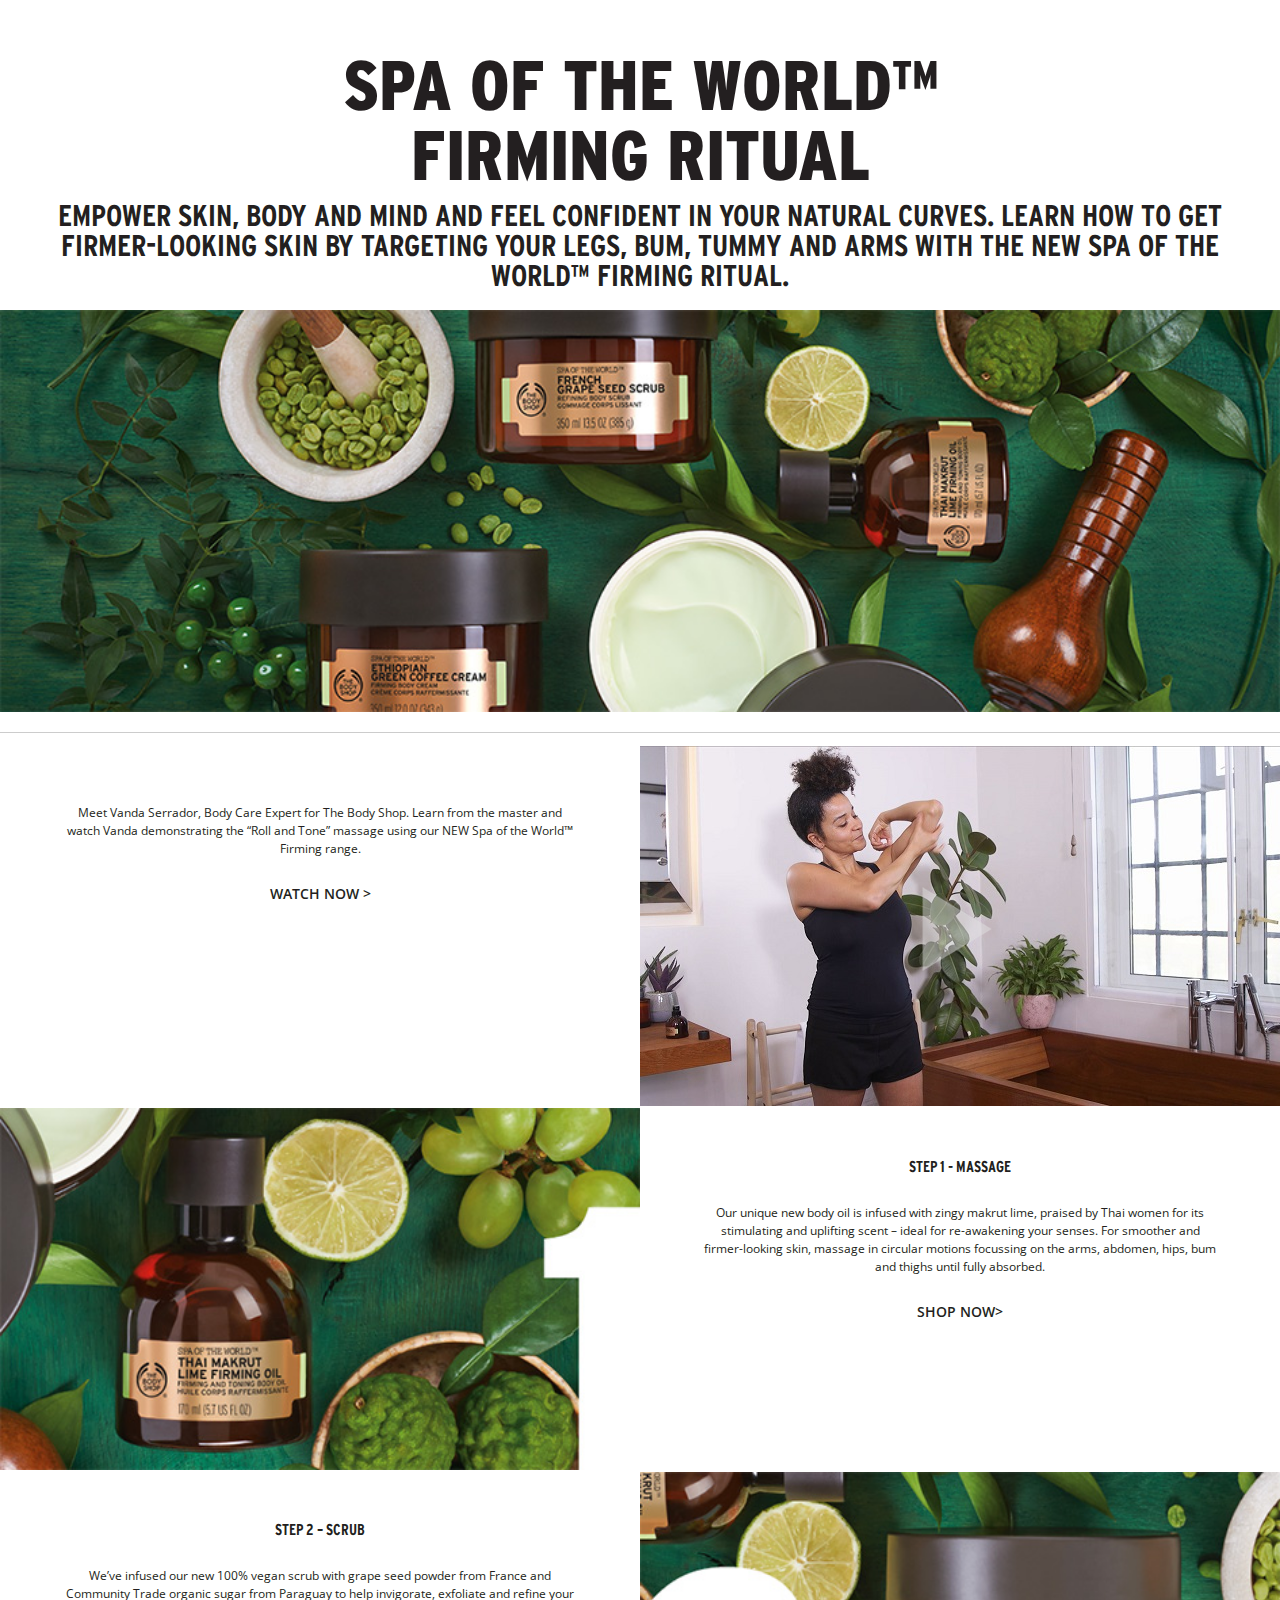
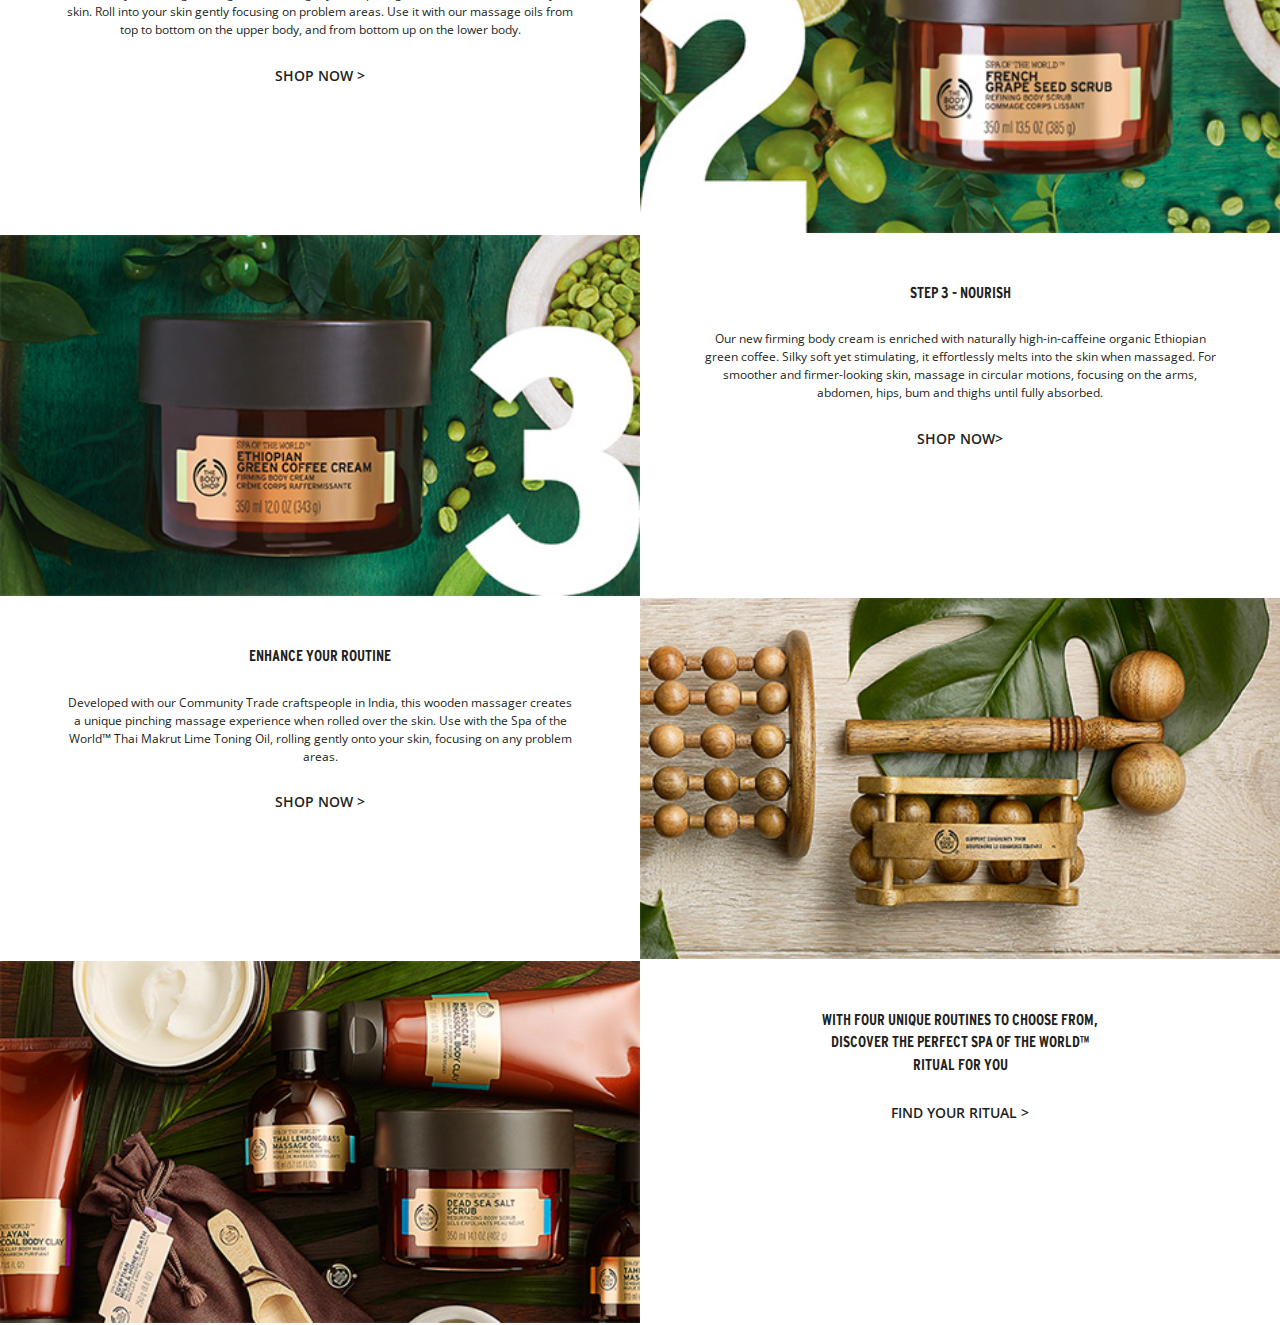
<file: index.html>
<!doctype html>
<span type="webbox" name="LayoutManager" facade="facade_main" brandlayout="layout_main" facadepoint="brandlayout0" brandpoint="mainbody0" headerpoint="headeranchor0" altitempoint="altitempoint0" setpageproperties="PageType=home">
<head>
	<meta charset="utf-8">
	<title> Spa Skin Firming Ritual | The Body Shop&reg;</title>
	<meta name="description" content="Want to know how to get firmer looking skin? We have teamed up with Vanda Serrador to bring you our Spa Firming Ritual using our Spa of the World range.
">
	<meta name="keywords" content="">
	<link rel="stylesheet" type="text/css" href="sass/main.compact.css">
	<link href='https://fonts.googleapis.com/css?family=Open+Sans:400,600,800' rel='stylesheet' type='text/css'>
	<!--[if lt IE 9]>
		<script src="//cdnjs.cloudflare.com/ajax/libs/html5shiv/3.7.2/html5shiv.min.js"></script>
	<![endif]-->
</head>
  <div class="maincontent">
  	<!-- Start landing_page -->
  	<div class="lp-container">
  		<header>
  			<article>
  			    <div class="header-title">
                      <h1 class="header-title-lg">SPA OF THE WORLD™ <br> FIRMING RITUAL</h1>
                      <p class="header-title-sm">Empower skin, body and mind and feel confident in your natural curves.
				Learn how to get firmer-looking skin by targeting your legs, bum, tummy
				and arms with the NEW Spa of the World™ Firming Ritual.</p>
        <img class="header-img dsk" src="/images/bg_header.jpg" alt=""><img class="header-img mobile" src="/images/bg_header_mobile.jpg" alt=""><hr>
  				</div>
  			</article>
  		</header>

      <div class="grid-container">
        <div class="row">
          <div class="col col-right">
            <div class="col-content video" data-src="https://www.youtube.com/embed/SFtjallZZuI">
              <div class="col-content cta videoCTA ">
                <img src="/images/video1.jpg" alt="">
                <img src="/images/icn-play.png" alt="" class="play">
              </div>
              <div class="col-content video-wrapper video-player" style="display: none;"></div>
            </div>
          </div>
          <div class="col">
              <div class="col-content">
                <article class="lp-story">
                  <p>Meet Vanda Serrador, Body Care Expert for The Body Shop. Learn from the master and watch Vanda demonstrating the “Roll and Tone” massage using our NEW Spa of the World™ Firming range.</p>
                  <p class="watch">WATCH NOW ></p>
                </article>
              </div>
          </div>
        </div>   <!--End of Row -->
        <div class="row">
          <div class="col">
            <div class="col-content">
              <img src="/images/product1.jpg" alt="">
            </div>
          </div>
          <div class="col">
              <div class="col-content">
                <article class="lp-story">
                  <h4>STEP 1 - MASSAGE
                  </h4>
                  <p>Our unique new body oil is infused with zingy makrut lime, praised by Thai women for its stimulating and uplifting scent – ideal for re-awakening your senses. For smoother and firmer-looking skin, massage in circular motions focussing on the arms, abdomen, hips, bum and thighs until fully absorbed.</p>
                  <p><a href="#">SHOP NOW></a></p>
                </article>
              </div>
          </div>

        </div><!-- End Of Row -->

        <div class="row">
          <div class="col col-right">
            <div class="col-content" >
                <img src="/images/product2.jpg" alt="">
            </div>
          </div>
          <div class="col">
              <div class="col-content">
                <article class="lp-story">
                  <h4>STEP 2 – SCRUB
                  </h4>
                  <p>We’ve infused our new 100% vegan scrub with grape seed powder from France and Community Trade organic sugar from Paraguay to help invigorate, exfoliate and refine your skin. Roll into your skin gently focusing on problem areas.  Use it with our massage oils from top to bottom on the upper body, and from bottom up on the lower body.</p>
                  <p><a href="#">SHOP NOW ></a></p>
                </article>
              </div>
          </div>
        </div><!-- End Of Row -->
        <div class="row">
          <div class="col">
            <div class="col-content">
              <img src="/images/product3.jpg" alt="">
            </div>
          </div>
          <div class="col">
              <div class="col-content">
                <article class="lp-story">
                  <h4>STEP 3 - NOURISH
                  </h4>
                  <p>Our new firming body cream is enriched with naturally high-in-caffeine organic Ethiopian green coffee. Silky soft yet stimulating, it effortlessly melts into the skin when massaged. For smoother and firmer-looking skin, massage in circular motions, focusing on the arms, abdomen, hips, bum and thighs until fully absorbed.</p>
                  <p><a href="#">SHOP NOW></a></p>
                </article>
              </div>
          </div>
        </div><!-- End Of Row -->
        <div class="row">
          <div class="col col-right">
            <div class="col-content" >
                <img src="/images/routine.jpg" alt="">
            </div>
          </div>
          <div class="col">
              <div class="col-content">
                <article class="lp-story">
                  <h4>ENHANCE YOUR ROUTINE
                  </h4>
                  <p>Developed with our Community Trade craftspeople in India, this wooden massager creates a unique pinching massage experience when rolled over the skin. Use with the Spa of the World™ Thai Makrut Lime Toning Oil, rolling gently onto your skin, focusing on any problem areas.</p>
                  <p><a href="#">SHOP NOW ></a></p>
                </article>
              </div>
          </div>
        </div><!-- End Of Row -->
        <div class="row">
          <div class="col">
            <div class="col-content">
              <img src="/images/routine-2.jpg" alt="">
            </div>
          </div>
          <div class="col">
              <div class="col-content">
                <article class="lp-story">
                  <h4>WITH FOUR UNIQUE ROUTINES TO CHOOSE FROM, <br />DISCOVER THE PERFECT SPA OF THE WORLD™<br /> RITUAL FOR YOU</h3>
                  </h4>
                  <p><a href="#">FIND YOUR RITUAL ></a></p>
                </article>
              </div>
          </div>
        </div><!-- End Of Row -->

      </div> <!--end of gird container-->
	<script>
		window.jQuery || document.write('<script type="text/javascript" src="http://code.jquery.com/jquery-1.9.1.min.js"><\/script>')
	</script>
	<script src="js/main.js"></script>
	<!-- End landing_page -->

</div>
</span>
</file>
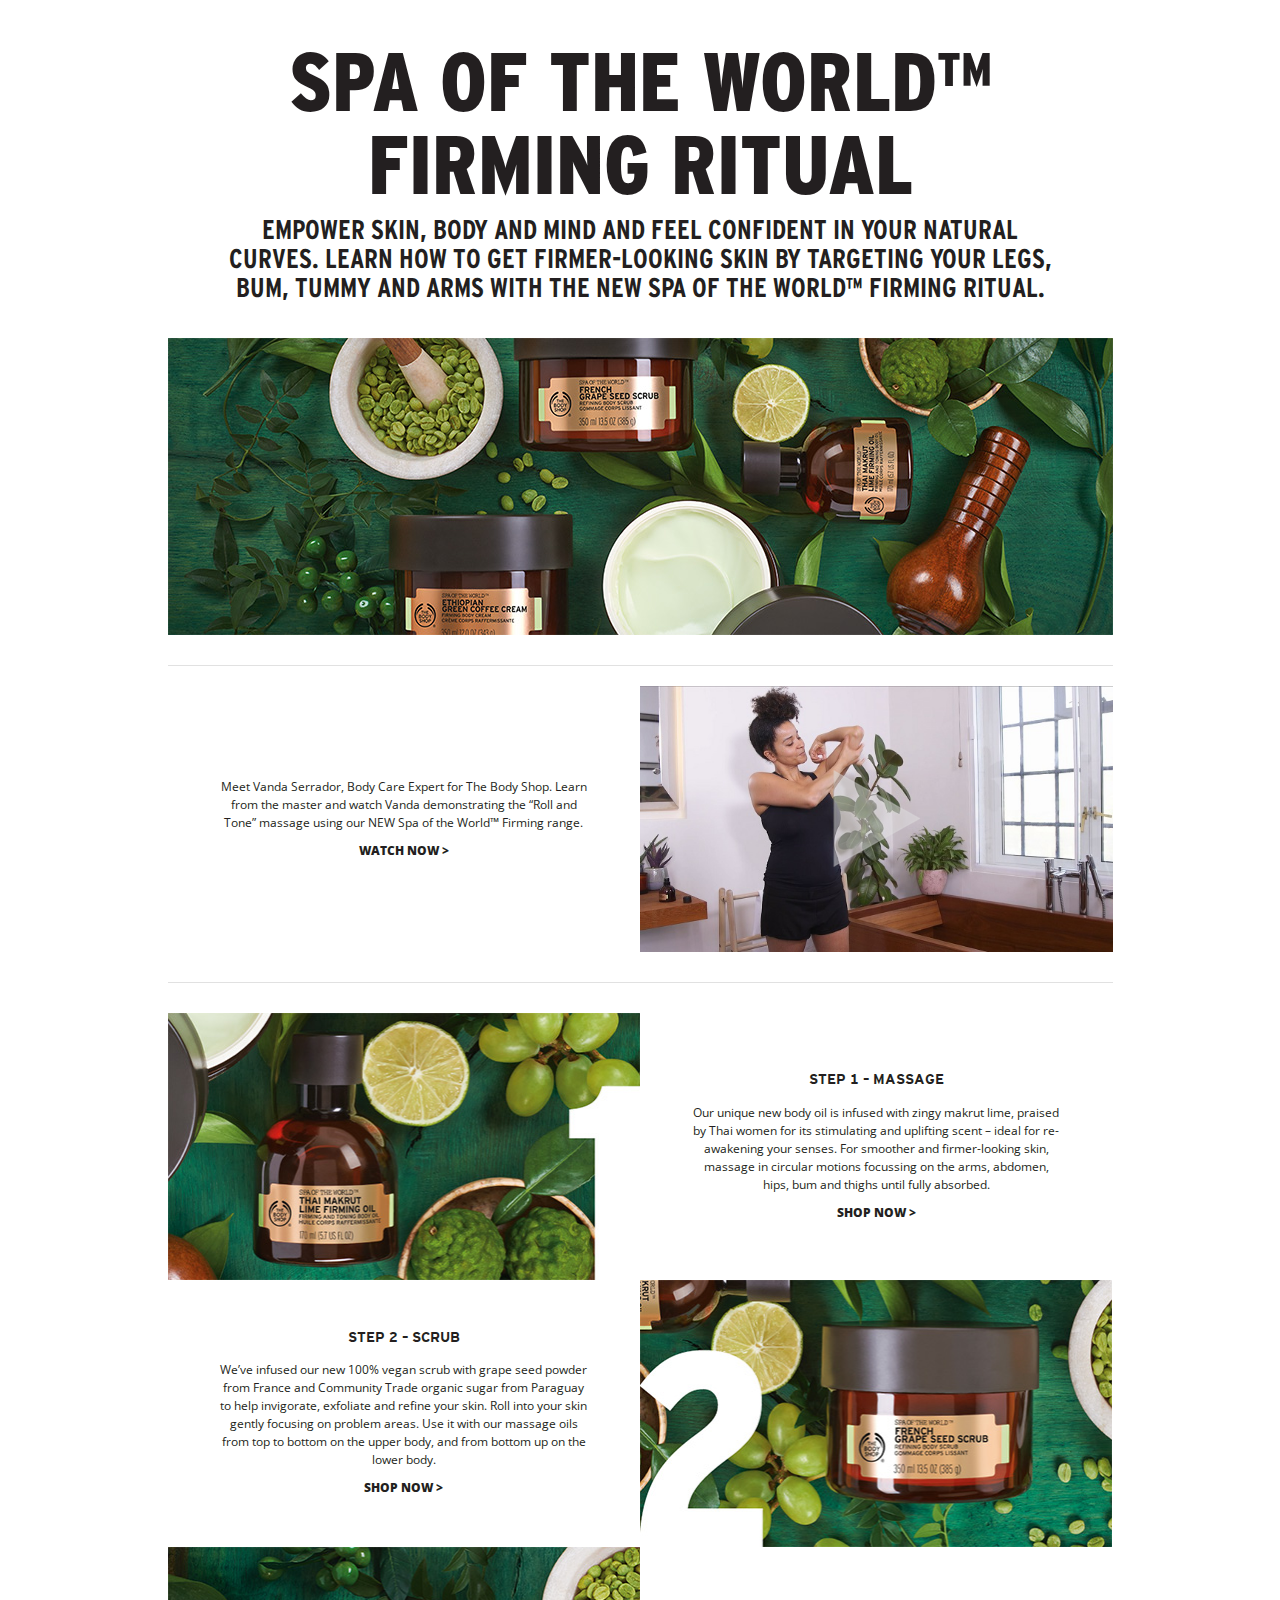
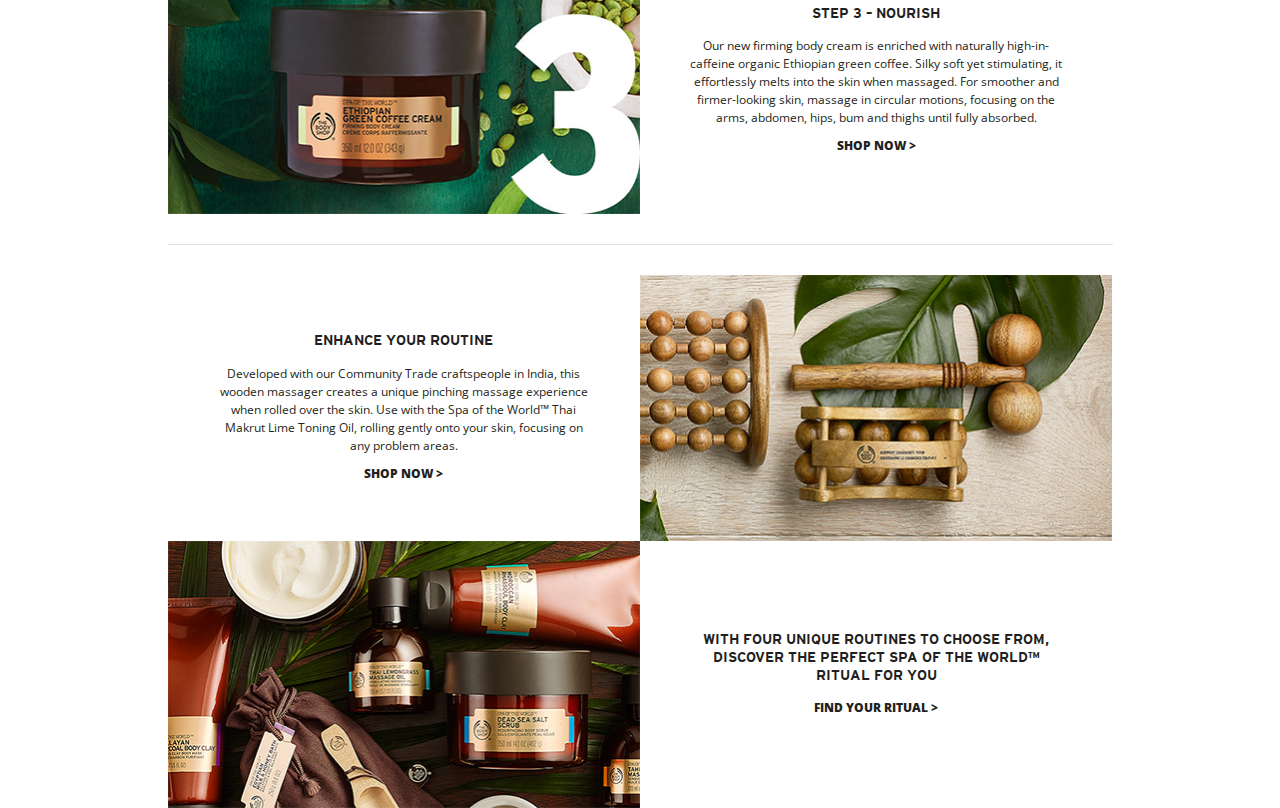
<file: index-clean.html>
<!doctype html>
<html class="no-js">
<head>
	<meta charset="utf-8">
	<title> | The Body Shop&reg;</title>
	<meta name="description" content="">
	<meta name="keywords" content="">
	<meta name="viewport" content="width=device-width">
	<link rel="stylesheet" type="text/css" href="css/main.css">
	<link href='https://fonts.googleapis.com/css?family=Open+Sans:400,600,800' rel='stylesheet' type='text/css'>
	<!--[if lt IE 9]>
		<script src="//cdnjs.cloudflare.com/ajax/libs/html5shiv/3.7.2/html5shiv.min.js"></script>
	<![endif]-->
</head>
<body>
	
	<!-- Start landing_page -->
	<div class="landing_page">
		<header>
			<article>
				<h1 class="h1 ffblackc">SPA OF THE WORLD™ <span>FIRMING RITUAL</span></h1>
				<p class="ffboldc">Empower skin, body and mind and feel confident in your natural curves.
				Learn how to get firmer-looking skin by targeting your legs, bum, tummy
				and arms with the NEW Spa of the World™ Firming Ritual.</p>
				<img src="images/bg_header.jpg" alt="">
			</article>
		</header>

		<section>
			<article>
				<div class="col mb-fix clear">
					<div class="center">
						<div class="alignMiddle">
							<p>Meet Vanda Serrador, Body Care Expert for The Body Shop. Learn from the master and watch Vanda demonstrating the “Roll and Tone” massage using our NEW Spa of the World™ Firming range.</p>
							<p><a href="" class="link">WATCH NOW ></a></p>
						</div>
					</div>
				</div>
				<div class="col">
					<div class="video" data-src="https://www.youtube.com/embed/ScMzIvxBSi4?rel=0&amp;showinfo=0&amp;autoplay=1">
						<div class="videoCTA">
							<img src="images/video1.jpg" alt="Video poster">
							<img src="images/icn-play.png" alt="" class="play">
						</div>
						<div class="videoWrapper video-player"></div>
					</div>
				</div>
			</article>
		</section>
		
		<section>
			<article>
				<div class="col clear">
					<img src="images/product1.jpg" alt="product">
				</div>
				<div class="col">
					<div class="center">
						<div class="alignMiddle">
							<h3 class="stitle ffbold">STEP 1 – MASSAGE </h3>
							<p>Our unique new body oil is infused with zingy makrut lime, praised by Thai women for its stimulating and uplifting scent – ideal for re-awakening your senses. For smoother and firmer-looking skin, massage in circular motions focussing on the arms, abdomen, hips, bum and thighs until fully absorbed.</p>
							<p><a href="" class="link">SHOP NOW ></a></p>
						</div>
					</div>
				</div>
				<div class="col clear">
					<div class="center">
						<div class="alignMiddle">
							<h3 class="stitle ffbold">STEP 2 – SCRUB</h3>
							<p>We’ve infused our new 100% vegan scrub with grape seed powder from France and Community Trade organic sugar from Paraguay to help invigorate, exfoliate and refine your skin. Roll into your skin gently focusing on problem areas.  Use it with our massage oils from top to bottom on the upper body, and from bottom up on the lower body.</p>
							<p><a href="" class="link">SHOP NOW ></a></p>
						</div>
					</div>
				</div>
				<div class="col">
					<img src="images/product2.jpg" alt="product">
				</div>
				<div class="col clear mb-fix">
					<img src="images/product3.jpg" alt="product">
				</div>
				<div class="col">
					<div class="center">
						<div class="alignMiddle">
							<h3 class="stitle ffbold">STEP 3 – NOURISH</h3>
							<p>Our new firming body cream is enriched with naturally high-in-caffeine organic Ethiopian green coffee. Silky soft yet stimulating, it effortlessly melts into the skin when massaged. For smoother and firmer-looking skin, massage in circular motions, focusing on the arms, abdomen, hips, bum and thighs until fully absorbed.</p>
							<p><a href="" class="link">SHOP NOW ></a></p>
						</div>
					</div>
				</div>
			</article>
		</section>

		<section class="no-border">
			<article>
				<div class="col">
					<div class="center">
						<div class="alignMiddle">
							<h3 class="stitle ffbold">ENHANCE YOUR ROUTINE</h3>
							<p>Developed with our Community Trade craftspeople in India, this wooden massager creates a unique pinching massage experience when rolled over the skin. Use with the Spa of the World™ Thai Makrut Lime Toning Oil, rolling gently onto your skin, focusing on any problem areas.</p>
							<p><a href="" class="link">SHOP NOW ></a></p>
						</div>
					</div>
				</div>
				<div class="col">
					<img src="images/routine.jpg" alt="product">
				</div>
			</article>
			<article>
				<div class="col clear">
					<img src="images/routine-2.jpg" alt="product">
				</div>
				<div class="col">
					<div class="center">
						<div class="alignMiddle">
							<h3 class="stitle ffbold">WITH FOUR UNIQUE ROUTINES TO CHOOSE FROM, <br />DISCOVER THE PERFECT SPA OF THE WORLD™<br /> RITUAL FOR YOU</h3>
							<p><a href="" class="link">FIND YOUR RITUAL ></a></p>
						</div>
					</div>
				</div>
			</article>
		</section>
	</div>
	<script>
		window.jQuery || document.write('<script type="text/javascript" src="http://code.jquery.com/jquery-1.9.1.min.js"><\/script>')
	</script>
	<script src="js/main.js"></script>
	<!-- End landing_page -->
</body>
</html>
</file>
<file: sass/main.compact.css>
.landing_page { /* Normalization */ /* Universal inheritance */ /* Opinionated defaults */ }

.landing_page img { border: 0; }

.landing_page :root { -ms-overflow-style: -ms-autohiding-scrollbar; overflow-y: scroll; text-size-adjust: 100%; }

.landing_page audio:not([controls]) { display: none; }

.landing_page details { display: block; }

.landing_page input[type="number"] { width: auto; }

.landing_page input[type="search"] { -webkit-appearance: textfield; }

.landing_page input[type="search"]::-webkit-search-cancel-button, .landing_page input[type="search"]::-webkit-search-decoration { -webkit-appearance: none; }

.landing_page main { display: block; }

.landing_page summary { display: block; }

.landing_page pre { overflow: auto; }

.landing_page progress { display: inline-block; }

.landing_page small { font-size: 75%; }

.landing_page template { display: none; }

.landing_page textarea { overflow: auto; }

.landing_page [hidden] { display: none; }

.landing_page [unselectable] { user-select: none; }

.landing_page *, .landing_page *::before, .landing_page *::after { box-sizing: inherit; text-decoration: inherit; }

.landing_page * { color: inherit; font-family: inherit; font-size: inherit; font-style: inherit; line-height: inherit; }

.landing_page *, .landing_page *::before, .landing_page *::after { border-style: solid; border-width: 0; }

.landing_page * { margin: 0; padding: 0; }

.landing_page :root { box-sizing: border-box; cursor: default; font-family: sans-serif; line-height: 1.5em; text-rendering: optimizeLegibility; vertical-align: top; }

.landing_page button, .landing_page input, .landing_page select, .landing_page textarea { background: transparent; }

.landing_page code, .landing_page kbd, .landing_page pre, .landing_page samp { font-family: monospace, monospace; }

.landing_page input { min-height: 1.5em; }

.landing_page nav ol, .landing_page nav ul { list-style: none; }

.landing_page select { -moz-appearance: none; -webkit-appearance: none; }

.landing_page select::-ms-expand { display: none; }

.landing_page select::-ms-value { color: currentColor; }

.landing_page table { border-collapse: collapse; border-spacing: 0; }

.landing_page textarea { resize: vertical; }

.landing_page ::selection { background-color: #1F365B; color: #fff; text-shadow: none; }

@media screen { .landing_page [hidden~="screen"] { display: inherit; }
  .landing_page [hidden~="screen"]:not(:active):not(:focus):not(:target) { clip: rect(0 0 0 0) !important; position: absolute !important; } }

@font-face { font-family: 'Interstate-BlackCond'; src: url("../fonts/Interstate-BlackCond.ttf") format("truetype"); font-weight: normal; font-style: normal; }

@font-face { font-family: 'Interstate-Bold'; src: url("../fonts/Interstate-Bold.ttf") format("truetype"); font-weight: normal; font-style: normal; }

@font-face { font-family: 'Interstate-BoldCond'; src: url("../fonts/Interstate-BoldCond.ttf") format("truetype"); font-weight: normal; font-style: normal; }

@font-face { font-family: 'Interstate-Regular'; src: url("../fonts/Interstate-Regular.ttf") format("truetype"); font-weight: normal; font-style: normal; }

html, body { height: 80%; margin: 0; padding: 0; }

.lp-container { font-size: 12px; font-size: 0.75rem; width: 100%; margin: 20px auto; line-height: 1; font-family: "Open Sans", sans-serif; font-weight: 400; color: #231f20; text-align: center; }

.lp-container h1, .lp-container h2, .lp-container h4, .lp-container p { color: #231f20; }

.lp-container header { position: relative; padding: 0 !important; }

.lp-container header img.header-img { width: 100%; margin: 20px 0; }

.lp-container header img.mobile { display: none !important; }

.lp-container header img.dsk { display: inherit !important; }

@media only screen and (max-width: 40em) { .lp-container header img { margin: 10px 0; }
  .lp-container header img.mobile { display: inherit !important; }
  .lp-container header img.dsk { display: none !important; } }

.lp-container hr { display: block; height: 1px; border: 0; border-top: 1px solid #ccc; margin: 1em 0; padding: 0; }

.header-title { top: 280px; background-color: #fff; margin-left: auto; margin-right: auto; padding-top: 20px; }

.header-title .header-title-lg { font-size: 70px; font-size: 4.375rem; font-family: "Interstate-BlackCond", sans-serif; margin: 10px; }

@media only screen and (max-width: 40em) { .header-title .header-title-lg { font-size: 40px; font-size: 2.5rem; } }

@media only screen and (max-width: 30em) { .header-title .header-title-lg { font-size: 30px; font-size: 1.875rem; } }

.header-title .header-title-sm { font-size: 30px; font-size: 1.875rem; font-family: "Interstate-BoldCond", sans-serif; text-transform: uppercase; max-width: 100%; margin: 10px; }

@media only screen and (max-width: 40em) { .header-title .header-title-sm { font-size: 25px; font-size: 1.5625rem; } }

@media only screen and (max-width: 30em) { .header-title .header-title-sm { font-size: 20px; font-size: 1.25rem; } }

.header-title .header-tagline { margin: 20px auto; line-height: 1.5; max-width: 100%; }

.header-title .header-tagline a { color: #231f20; }

.header-title .header-tagline a:link, .header-title .header-tagline a:visited, .header-title .header-tagline a:hover, .header-title .header-tagline a:active { color: #231f20; text-decoration: none; }

.grid-container { margin-left: auto; margin-right: auto; position: relative; }

.row { max-width: 100%; margin: auto; height: 100%; position: relative; }

.col { width: 50%; float: left; min-height: 1px; position: relative; }

@media only screen and (max-width: 40em) { .col { width: 100%; float: none; } }

.col:first-child { clear: both; }

.col.col-right { float: right; }

@media only screen and (max-width: 40em) { .col.col-right { float: none; } }

.col .col-content { position: relative; }

.col .col-content img { width: 100%; }

@media only screen and (max-width: 60em) { .col .col-content img { height: 100%; } }

@media only screen and (max-width: 40em) { .col .col-content img { height: 100%; } }

.col .col-content .play { position: absolute; top: 39%; left: 44%; width: 11% !important; height: 23% !important; opacity: .6; transition: 300ms ease-in-out; }

.lp-story { padding: 5% 10%; line-height: 1.5; }

@media only screen and (max-width: 60em) { .lp-story { padding: 5%; } }

.lp-story h4 { color: #231f20; font-family: "Interstate-BoldCond", sans-serif; font-size: 15px; font-size: 0.9375rem; margin: 3% auto; text-transform: none; }

.lp-story p { margin: 3% auto; padding-top: 2%; }

.lp-story p.watch { font-family: "Open Sans", sans-serif; font-weight: 600; font-size: 14px; font-size: 0.875rem; }

.lp-story p a { color: #231f20; }

.lp-story p a:link, .lp-story p a:visited, .lp-story p a:hover, .lp-story p a:active { font-family: "Open Sans", sans-serif; font-weight: 600; font-size: 14px; font-size: 0.875rem; color: #231f20 !important; text-decoration: none !important; }

.cta:hover { cursor: pointer; }

.cta:hover .play { opacity: 1; }

.video-wrapper { overflow: hidden; padding-bottom: 56.25%; position: relative; height: 0; }

.video-wrapper iframe { left: 0; top: 0; height: 100%; width: 100%; position: absolute; }
</file>
<file: css/main.css>
.landing_page { /* Normalization */ /* Universal inheritance */ /* Opinionated defaults */ }
.landing_page img { border: 0; }
.landing_page :root { -ms-overflow-style: -ms-autohiding-scrollbar; overflow-y: scroll; text-size-adjust: 100%; }
.landing_page audio:not([controls]) { display: none; }
.landing_page details { display: block; }
.landing_page input[type="number"] { width: auto; }
.landing_page input[type="search"] { -webkit-appearance: textfield; }
.landing_page input[type="search"]::-webkit-search-cancel-button, .landing_page input[type="search"]::-webkit-search-decoration { -webkit-appearance: none; }
.landing_page main { display: block; }
.landing_page summary { display: block; }
.landing_page pre { overflow: auto; }
.landing_page progress { display: inline-block; }
.landing_page small { font-size: 75%; }
.landing_page template { display: none; }
.landing_page textarea { overflow: auto; }
.landing_page [hidden] { display: none; }
.landing_page [unselectable] { user-select: none; }
.landing_page *, .landing_page *::before, .landing_page *::after { box-sizing: inherit; text-decoration: inherit; }
.landing_page * { color: inherit; font-family: inherit; font-size: inherit; font-style: inherit; line-height: inherit; }
.landing_page *, .landing_page *::before, .landing_page *::after { border-style: solid; border-width: 0; }
.landing_page * { margin: 0; padding: 0; }
.landing_page :root { box-sizing: border-box; cursor: default; font-family: sans-serif; line-height: 1.5em; text-rendering: optimizeLegibility; vertical-align: top; }
.landing_page button, .landing_page input, .landing_page select, .landing_page textarea { background: transparent; }
.landing_page code, .landing_page kbd, .landing_page pre, .landing_page samp { font-family: monospace, monospace; }
.landing_page input { min-height: 1.5em; }
.landing_page nav ol, .landing_page nav ul { list-style: none; }
.landing_page select { -moz-appearance: none; -webkit-appearance: none; }
.landing_page select::-ms-expand { display: none; }
.landing_page select::-ms-value { color: currentColor; }
.landing_page table { border-collapse: collapse; border-spacing: 0; }
.landing_page textarea { resize: vertical; }
.landing_page ::selection { background-color: #1F365B; color: #fff; text-shadow: none; }
@media screen { .landing_page [hidden~="screen"] { display: inherit; }
  .landing_page [hidden~="screen"]:not(:active):not(:focus):not(:target) { clip: rect(0 0 0 0) !important; position: absolute !important; } }

@font-face { font-family: 'Interstate-BlackCond'; src: url("../fonts/Interstate-BlackCond.ttf") format("truetype"); font-weight: normal; font-style: normal; }
@font-face { font-family: 'Interstate-Bold'; src: url("../fonts/Interstate-Bold.ttf") format("truetype"); font-weight: normal; font-style: normal; }
@font-face { font-family: 'Interstate-BoldCond'; src: url("../fonts/Interstate-BoldCond.ttf") format("truetype"); font-weight: normal; font-style: normal; }
@font-face { font-family: 'Interstate-Regular'; src: url("../fonts/Interstate-Regular.ttf") format("truetype"); font-weight: normal; font-style: normal; }
html, body { height: 100%; margin: 0; padding: 0; }

/* ==========================================================================
	 Author's custom styles
	 ========================================================================== */
.landing_page { padding: 0; width: 1070px; margin: 0 auto; padding-top: 30px; color: #333; font-size: 12px; font-size: 0.75rem; line-height: 1.5; font-family: "Open Sans", sans-serif; font-weight: 400; font-weight: normal; color: #231f20; text-align: center; -webkit-font-smoothing: antialiased; }
.landing_page strong { font-weight: 600; }
.landing_page h1, .landing_page h2, .landing_page h3, .landing_page h4, .landing_page .title, .landing_page .subtitle, .landing_page .small_title { font-family: "Interstate-BlackCond", sans-serif; text-transform: uppercase; line-height: 100%; margin: 0; }
.landing_page h3.stitle { font-family: "Open Sans", sans-serif; font-size: 13.5px; font-size: 0.84375rem; line-height: 130%; margin-bottom: 15px; }
.landing_page .ffblackc { font-family: "Interstate-BlackCond", sans-serif !important; }
.landing_page .ffbold { font-family: "Interstate-Bold", sans-serif !important; }
.landing_page .ffboldc { font-family: "Interstate-BoldCond", sans-serif !important; }
.landing_page .ffreg { font-family: "Interstate-Regular", sans-serif !important; }
.landing_page a { text-decoration: none; }
.landing_page p { margin: 0; }
.landing_page img { height: auto; max-width: 100%; }
.landing_page sup { position: relative; top: -0.25em; font-size: 70%; }
.landing_page article { position: relative; margin-left: auto; margin-right: auto; }
.landing_page section { margin-left: auto; margin-right: auto; clear: both; width: 945px; overflow: hidden; margin-bottom: 30px; border-bottom: 1px solid #e1e1e1; }
.landing_page section.no-border { border-bottom: 0; }
.landing_page section p { margin-bottom: 20px; }
.landing_page section p a { text-decoration: none; font-weight: 600; }
.landing_page section p a:hover { text-decoration: underline; }
.landing_page section .title { letter-spacing: 0.5px; font-size: 22px; font-size: 1.375rem; margin-bottom: 20px; }
.landing_page section .title span { display: block; }
.landing_page section .title.no-margin { margin: 0; }
.landing_page .videoWrapper { position: relative; height: 268px; }
.landing_page .videoWrapper iframe { position: absolute; top: 0; left: 0; width: 100%; height: 100%; }
.landing_page .video { position: relative; }
.landing_page .video .videoWrapper { display: none; background-color: #fff; }
.landing_page .video img { display: block; }
.landing_page .video .videoCTA { cursor: pointer; }
.landing_page .video .videoCTA:hover .play { opacity: 1; }
.landing_page .video .play { opacity: 0.6; transition: 300ms ease-in-out; position: absolute; top: 50%; left: 50%; margin-left: -43px; margin-top: -49px; }
.landing_page .container_cta { clear: both; }
.landing_page .cta { color: #231f20; text-transform: uppercase; font-family: "Interstate-BlackCond", sans-serif; line-height: 38px; height: 38px; clear: both; letter-spacing: 1px; padding-right: 45px; padding-left: 45px; margin-bottom: 40px; font-weight: normal; display: inline-block; border: 2px solid #000; transition: all 250ms ease-in-out; }
.landing_page .cta:hover { background-color: #000; color: #fff; }
.landing_page .link { font-weight: 800; text-decoration: none; }
.landing_page .link:hover { text-decoration: underline; }
.landing_page .center { display: table; width: 100%; }
.landing_page .center .alignMiddle { display: table-cell; vertical-align: middle; }
.landing_page .underline { text-decoration: underline; }
.landing_page .clear { clear: both; }
.landing_page .col { float: left; width: 50%; }
.landing_page .col img { display: block; }
.landing_page .col p:last-child { margin-bottom: 5px; }
.landing_page .mb-fix { margin-bottom: 30px; }
.landing_page .alignMiddle { height: 266px; }
.landing_page .alignMiddle p { padding: 0 50px; margin-bottom: 10px; }
.landing_page .alignMiddle p:last-child { margin-bottom: 0; }
.landing_page .maxwidth { max-width: 780px; margin-left: auto; margin-right: auto; }
.landing_page .bold.lrg { padding-top: 3px; letter-spacing: 1px; font-size: 145%; line-height: 120%; }
.landing_page .bold.lrg span { display: block; }
.landing_page header { margin-left: auto; margin-right: auto; position: relative; margin-bottom: 20px; border-bottom: 1px solid #e1e1e1; width: 945px; }
.landing_page header article { margin-left: auto; margin-right: auto; }
.landing_page header img { display: block; margin-bottom: 30px; }
.landing_page header .h1 { font-size: 83px; font-size: 5.1875rem; line-height: 100%; padding-top: 10px; margin-bottom: 10px; }
.landing_page header p { padding: 0 50px; margin-bottom: 35px; font-size: 26.5px; font-size: 1.65625rem; text-transform: uppercase; line-height: 110%; }
.landing_page ul.list { overflow: hidden; width: 860px; margin-left: auto; margin-right: auto; }
.landing_page ul.list li { vertical-align: top; display: inline-block; width: 33%; }
.landing_page ul.list li > div { margin: 0 9px; }
.landing_page ul.list figure { margin-bottom: 17px; }
.landing_page ul.list img { display: block; }
.landing_page ul.list .title { font-size: 20px; font-size: 1.25rem; margin-bottom: 5px; padding: 0 15px; }
.landing_page ul.list .tagline { text-transform: uppercase; font-size: 12.5px; font-size: 0.78125rem; padding: 0 10px; padding-bottom: 10px; }
.landing_page ul.list em { font-style: italic; }
.landing_page ul.list p { padding: 0 5px; margin-bottom: 0; }
</file>
